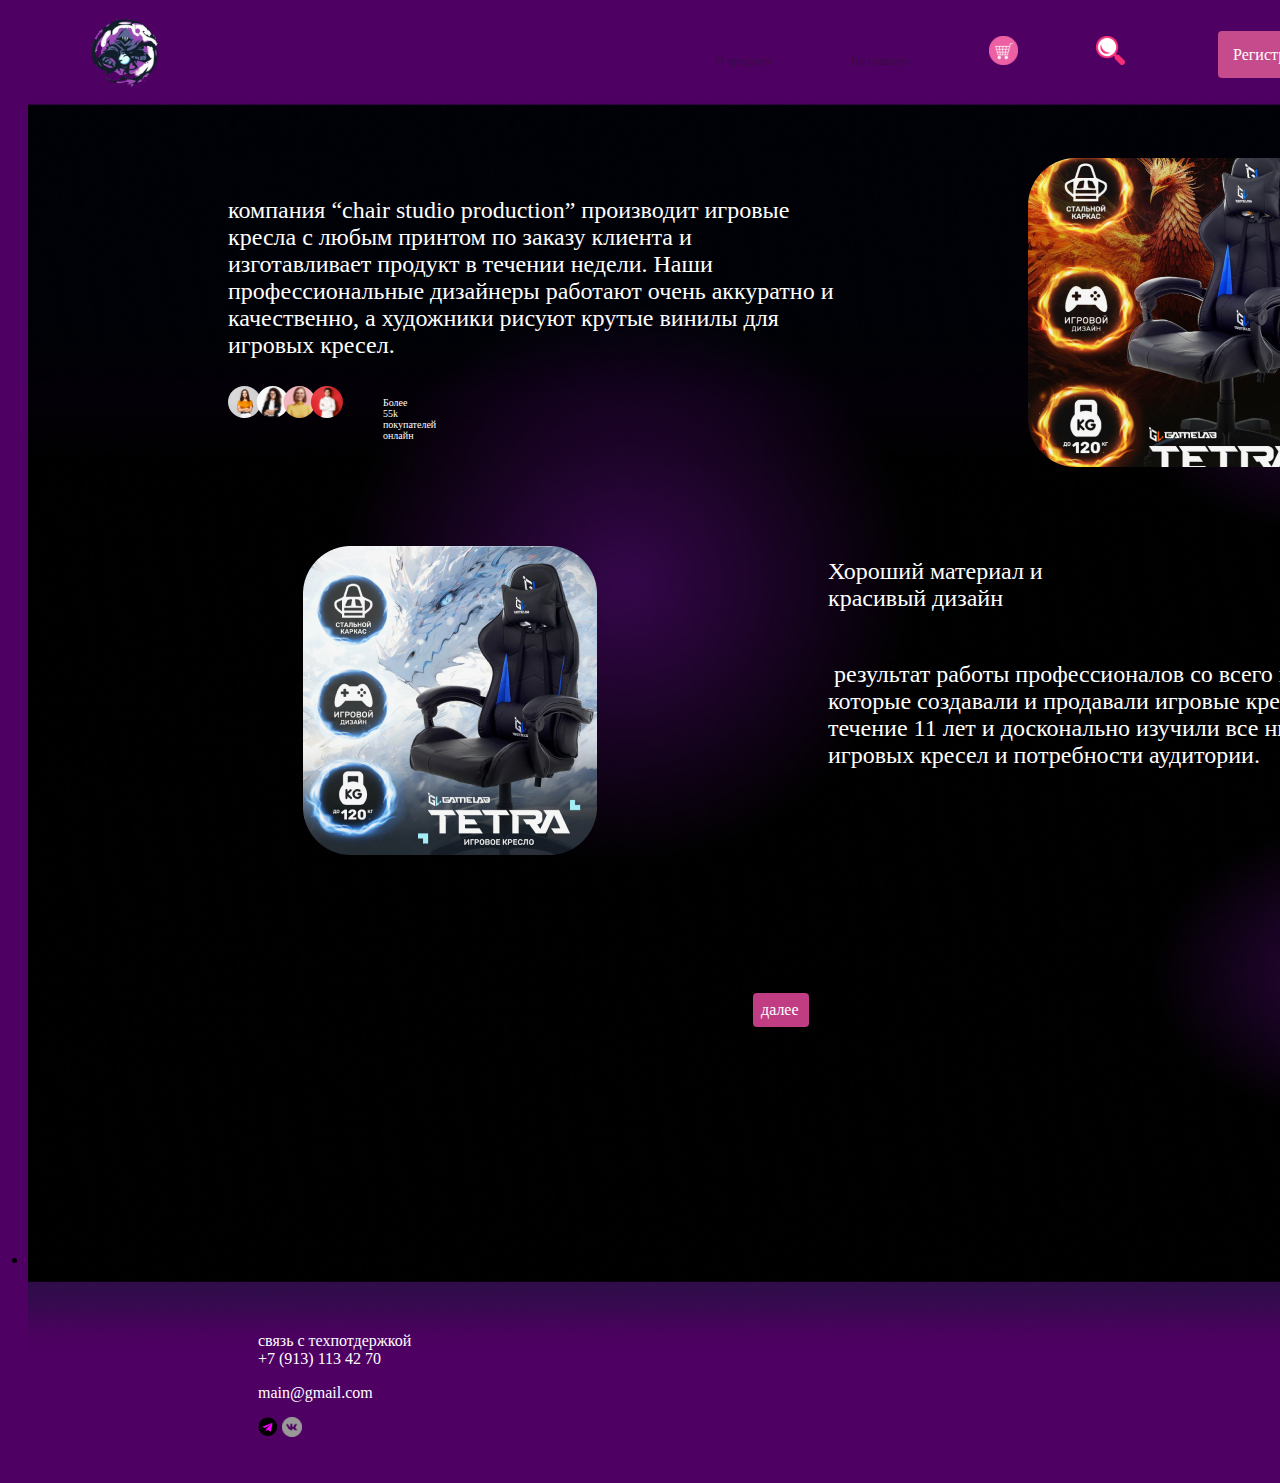
<file: мой проэкт/index.html>
<!DOCTYPE html>
<html lang="en">
<head>
    <meta charset="UTF-8">
    <meta name="viewport" content="width=device-width, initial-scale=1.0">
    <link rel="stylesheet" href="./assets/css/style.css">   
    <title>Document</title>
</head>
<body>

    <header class="header">

        <div class="container">

            <div class="header__wrap">

                    <div class="header_logo">

                             <a href="#"><li class="header_logo"><img class="header_logo" src="./assets/img/hahahaha.png" alt=""></li></a>

                         </div>

                         <div class="header_header">

                             <a href="#"><li class="header_wrap">О продукте </li></a>
                             <a href="#"><li class="header_wrap">На главную</li></a>
                             <a href="#"><li class="header_wrap"><img src="./assets/img/pngwing.com 1.svg" alt=""></li></a>
                             <a href="#"><li class="header_wrap"><img src="./assets/img/kisspng-computer-icons-icon-design-desktop-wallpaper-speech-vector-set-5aee09ed0ec558.0330362815255495490605 1.svg" alt=""></li></a>

                         </div>

                         <div class="header_button">

                         <a href="./login.html" class="header_btn">Регистрация</a>
                         <a href="./sign_in.html" class="header_btn">Выход</a>

                    </div>               

            </div>

        </div>

    </header>
    <section class="info">
        <div class="container">

            <div class="background">

                <div class="info_text">

                    <p class="prem_text">компания “chair studio production” производит игровые<br> кресла с любым принтом по заказу клиента и<br> изготавливает продукт в течении недели. Наши<br> профессиональные дизайнеры работают очень аккуратно и<br> качественно, а художники рисуют крутые винилы для<br> игровых кресел.  </div></p>

                    <div class="photo_one">
                    <img src="./assets/img/image 2.png" alt="photo_one">    
                    </div>

                    <div class="mini_ligi">
                        <img src="./assets/img/Group 1.svg" alt="mini_ligi">
                    </div>

                    <div class="mini_text">
                        <P>Более 55k  покупателей онлайн</P>
                    </div>

                    <div class="photo_two">
                        <img src="./assets/img/image 1.png" alt="photo_two">
                    </div>

                    <div class="title_text">
                        <p>Хороший материал и<br>
                            красивый дизайн</p>
                    </div>

                    <div class="mini_text__two">
                        <p> результат работы профессионалов со всего мира,<br> которые создавали и продавали игровые кресла в<br> течение 11 лет и досконально изучили все нюансы<br> игровых кресел и потребности аудитории.</p>
                    </div>

                    <div class="nuw_sectio">
                        <li class="header__item"><a href="./two.html" class="btn">далее</a></li>
                    </div>

                </div>

                    
            </div>

        </div>

    </section>
    <footer>

        <div class="footer">

            <div class="container_footer">

                <div class="footer_seti">

                    <a href="https://t.me/+run3UVQRP9RmMWNi" class="sot_logo"><img src="./assets/img_two/Group 63.png" alt="" class=""></a>
                    <a href="http://vk.com/r248man" class="sot_logo"><img src="./assets/img_two/vk v2 1.png" alt="" class=""></a>
                    <p class="swet">связь с техпотдержкой<br>
                        +7 (913) 113 42 70 </p>
                    <p class="mail">main@gmail.com</p>
                    

            </div>

        </div>

    </footer>
    
</body>
</html>
</file>
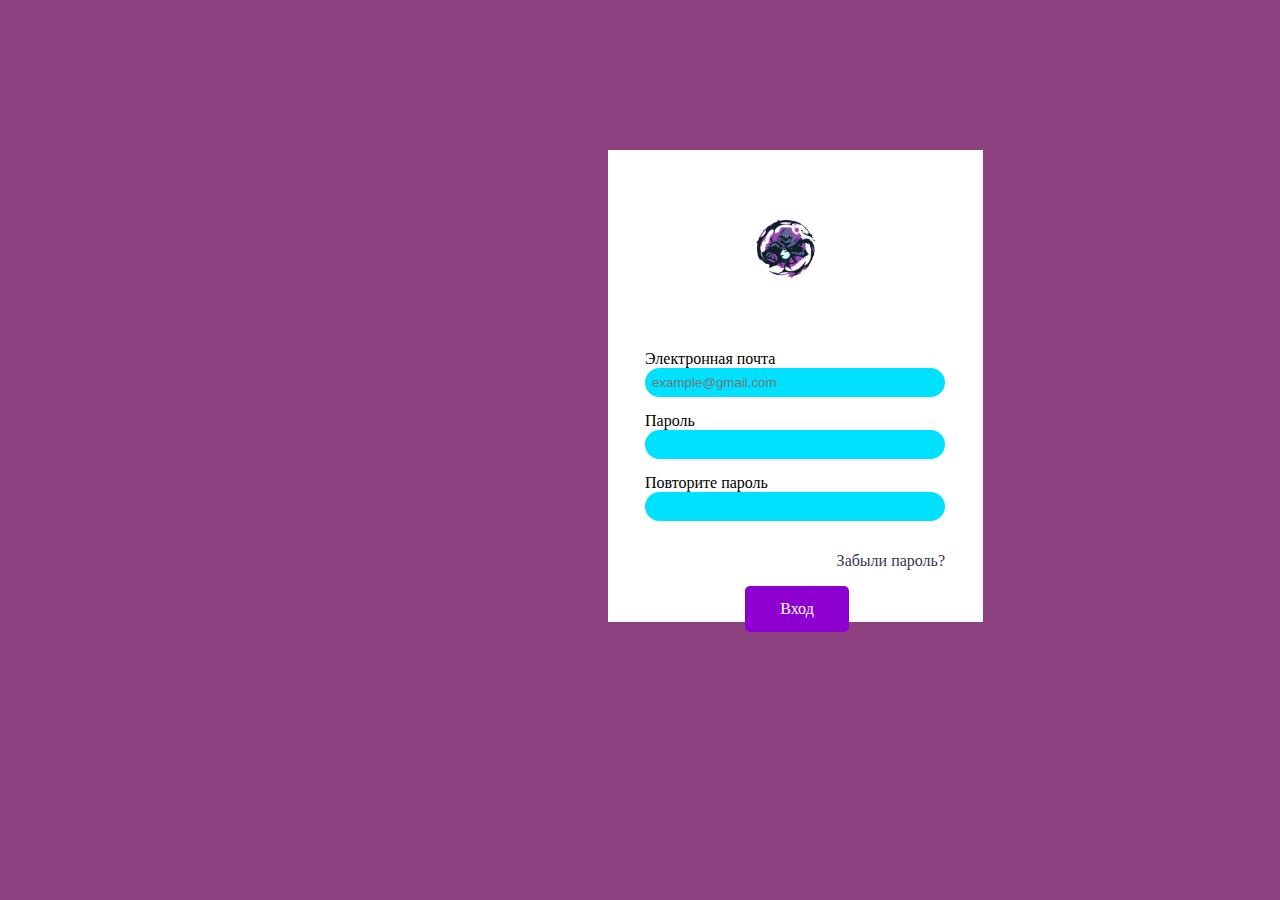
<file: мой проэкт/login.html>
<!DOCTYPE html>
<html lang="en">
<head>
    <meta charset="UTF-8">
    <meta name="viewport" content="width=device-width, initial-scale=1.0">
    <link rel="stylesheet" href="./assets/css/sign.css">
    <title>log in</title>
</head>
<body>
    <div class="box">

        <form action="" class="form">

            <img src="./assets/img/hahahaha.png" alt="logo" class="img">

            <label for="email">Электронная почта</label>
            <input type="email" placeholder="example@gmail.com" id="email">
            <label for="password">Пароль</label>
            <input type="password"  id="password">
            <label for="password">Повторите пароль</label>
            <input type="password"  id="password">
            <p>Забыли пароль?</p>
            <a href="./index.html" class="btn">Вход</a>

        </form>

    </div>
</body>
</html>
</file>
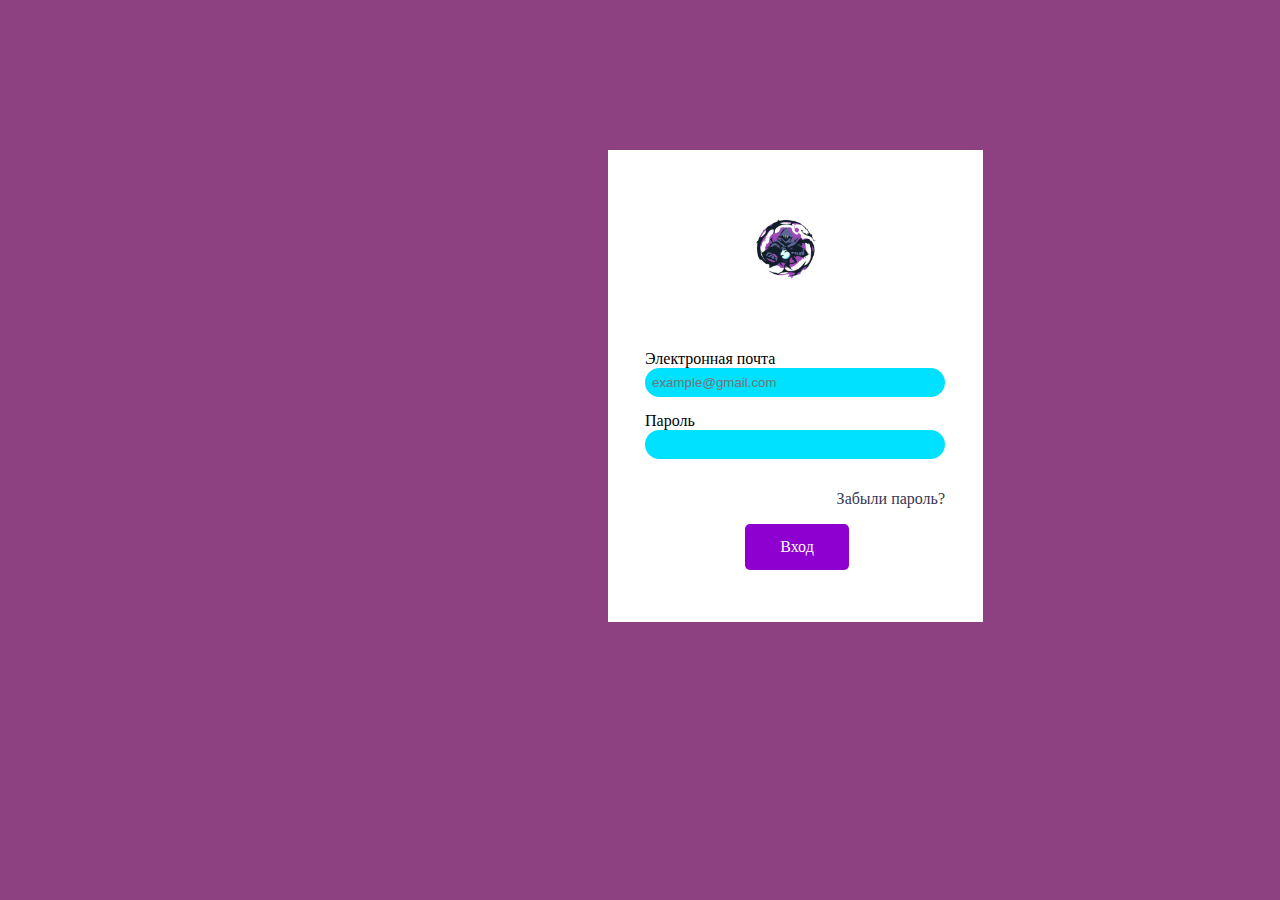
<file: мой проэкт/sign_in.html>
<!DOCTYPE html>
<html lang="en">
<head>
    <meta charset="UTF-8">
    <meta name="viewport" content="width=device-width, initial-scale=1.0">
    <link rel="stylesheet" href="./assets/css/sign.css">
    <title>log in</title>
</head>
<body>
    <div class="box">

        <form action="" class="form">

            <img src="./assets/img/hahahaha.png" alt="logo" class="img">

            <label for="email">Электронная почта</label>
            <input type="email" placeholder="example@gmail.com" id="email">
            <label for="password">Пароль</label>
            <input type="password"  id="password">
            <p>Забыли пароль?</p>
            <a href="./index.html" class="btn">Вход</a>

        </form>

    </div>
</body>
</html>
</file>
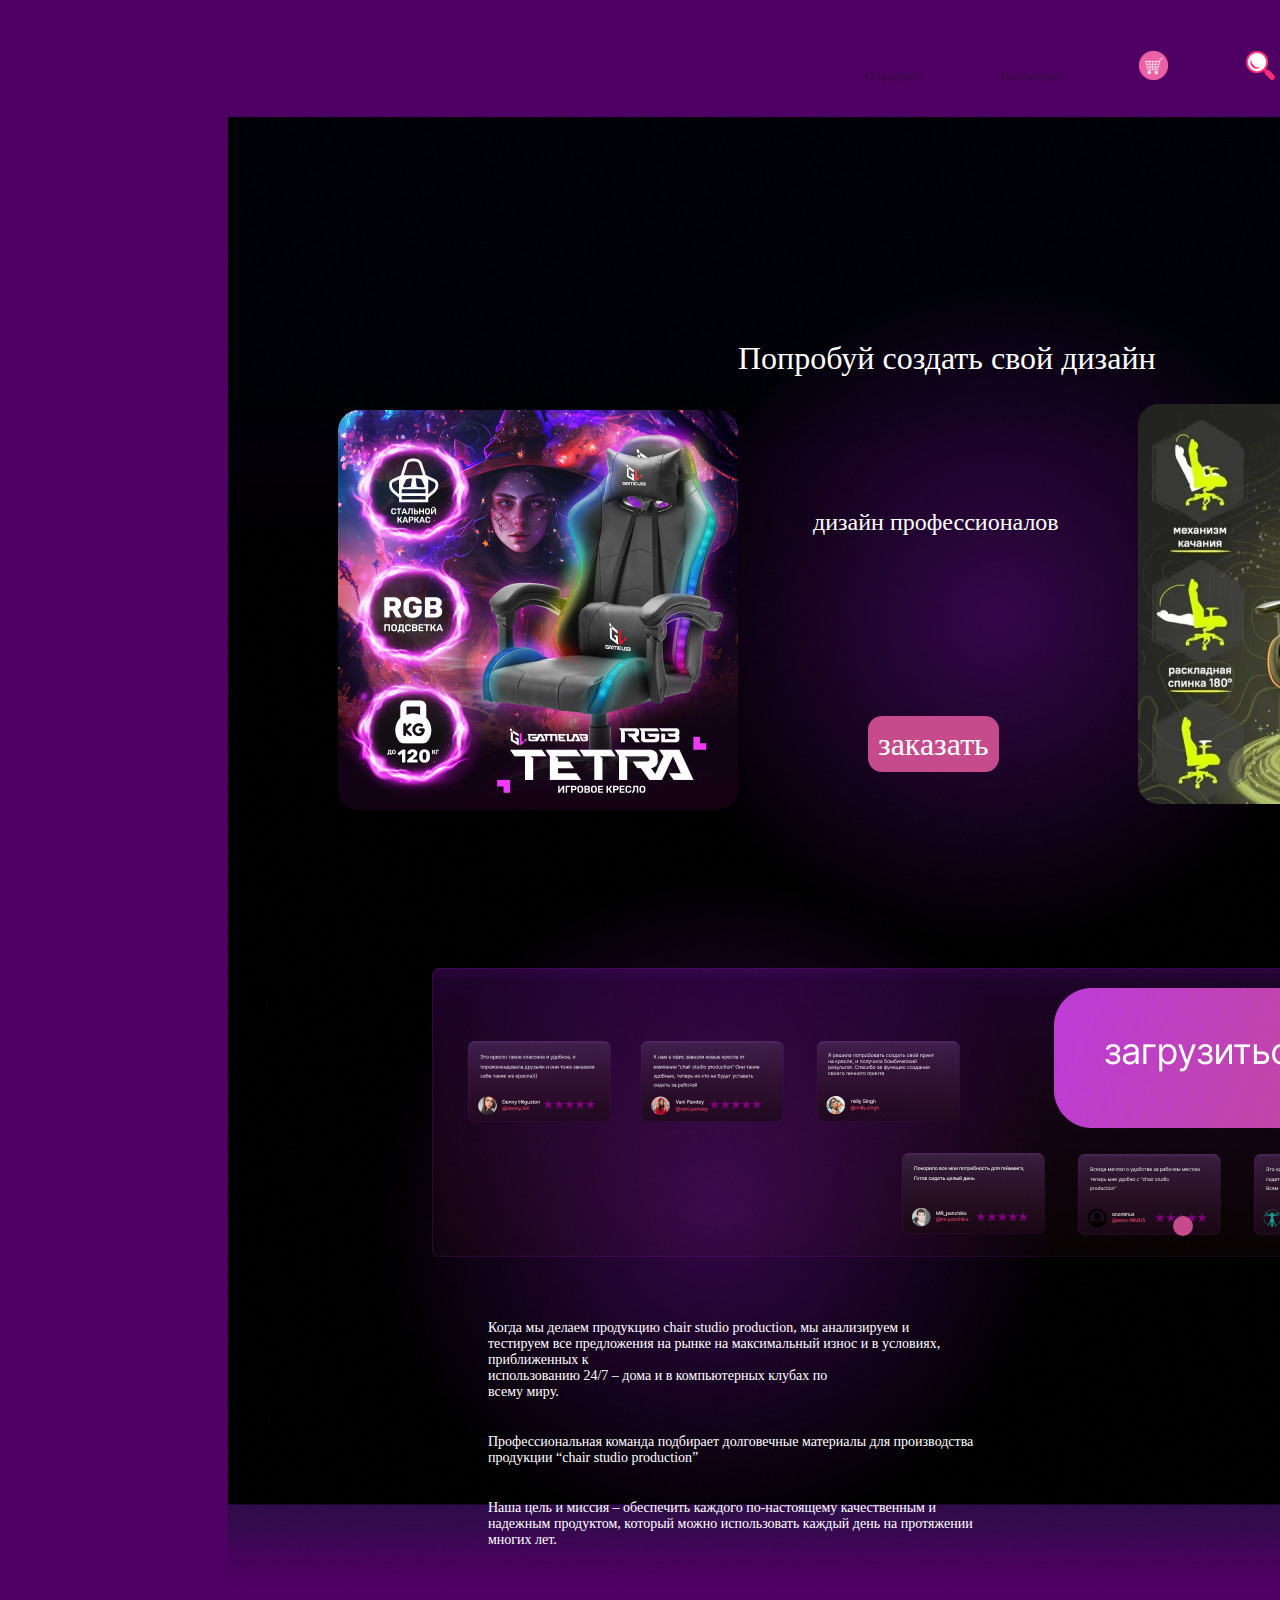
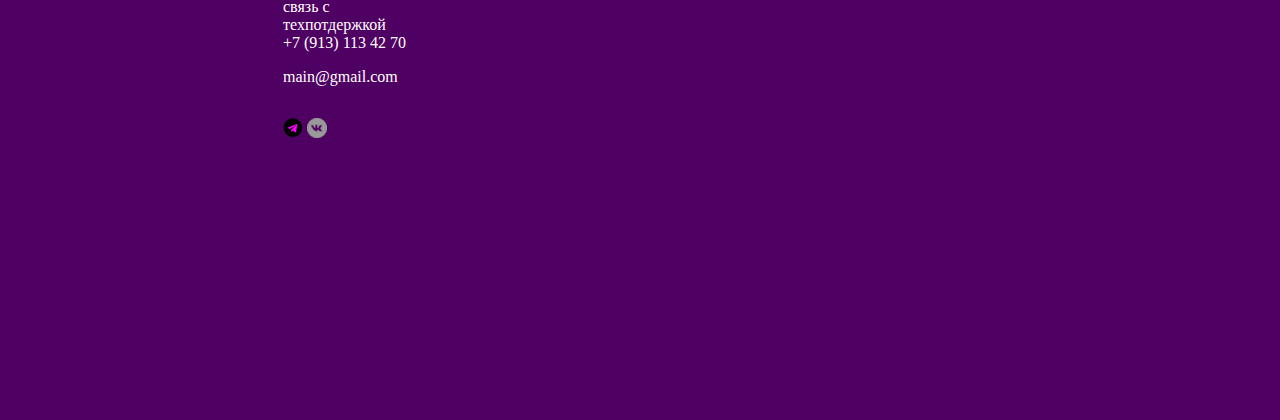
<file: мой проэкт/two.html>
<!DOCTYPE html>
<html lang="en">
<head>
    <meta charset="UTF-8">
    <meta name="viewport" content="width=device-width, initial-scale=1.0">
    <link rel="stylesheet" href="./assets/css/two.css">
    <title>Document</title>
</head>
<body>

    <header class="header">

        <div class="container">

            <div class="header__wrap">

                <div class="background">

                    <div class="header_logo">

                             <a href="#"><li class="header_logo"><img class="header_logo" src="./assets/img/hahahaha.png" alt=""></li></a>

                         </div>

                         <div class="header_header">

                             <a href="#"><li class="header_wrap">О продукте </li></a>
                             <a href="./index.html"><li class="header_wrap">На главную</li></a>
                             <a href="#"><li class="header_wrap"><img src="./assets/img/pngwing.com 1.svg" alt=""></li></a>
                             <a href="#"><li class="header_wrap"><img src="./assets/img/kisspng-computer-icons-icon-design-desktop-wallpaper-speech-vector-set-5aee09ed0ec558.0330362815255495490605 1.svg" alt=""></li></a>

                         </div>

                         <div class="header_button">

                         <a href="./login.html" class="header_btn">Регистрация</a>
                         <a href="./sign_in.html" class="header_btn">Выход</a>

                    </div>  
                    
                </div>

            </div>

        </div>

    </header>

    <section class="http">

        <div class="conteiner">

            <div class="title">

                <p class="text__title">
                    Попробуй создать свой дизайн  
                </p>
                <p class="mini__title">
                    дизайн профессионалов
                </p>
            </div>

            <div class="img__1">
                <img src="./assets/img_two/orig 2.png" alt="photo__3">
            </div>
            <div class="img__2">
                <img src="./assets/img_two/orig 1.png" alt="photo__2">
            </div>
            <div class="img__3">
                <img src="./assets/img_two/Group 63 (1).png" alt="photo__1">
            </div>
            <div class="btn__1">
                <a href="#" class="btn__1">заказать</a>
            </div>
            <div class="text">
                <p>Когда мы делаем продукцию chair studio production, мы анализируем и<br> тестируем все предложения на рынке на максимальный износ и в условиях,<br> приближенных к<br> использованию 24/7 – дома и в компьютерных клубах по<br> всему миру.</p>
                <p>Профессиональная команда подбирает долговечные материалы для производства<br> продукции “chair studio production”</p>
                <p>Наша цель и миссия – обеспечить каждого по-настоящему качественным и<br> надежным продуктом, который можно использовать каждый день на протяжении<br> многих лет.</p>
            </div>

        </div>

    </section>

    <footer>

        <div class="footer">

            <div class="container_footer">

                <div class="footer_seti">

                    <a href="https://t.me/+run3UVQRP9RmMWNi" class="sot_logo"><img src="./assets/img_two/Group 63.png" alt="" class=""></a>
                    <a href="http://vk.com/r248man" class="sot_logo"><img src="./assets/img_two/vk v2 1.png" alt="" class=""></a>
                    <p class="swet">связь с техпотдержкой<br>
                        +7 (913) 113 42 70 </p>
                    <p class="mail">main@gmail.com</p>
                    

            </div>

        </div>

    </footer>
    
</body>
</html>
</file>
<file: мой проэкт/assets/css/style.css>
.header {
  max-height: 65px;
}

body{
  background-color: #4F0063;
  background-size: cover;
}
.container{
  width: 1440PX;
  padding: 900PX;
  margin: 0 auto;
  padding: 0 20px;
  position: relative;
  left: 200px;
}

.header_logo{
  width: 40%;
  text-decoration: none;
  display: inline-block;
  position: relative;
  left: -50px;
}

.header_wrap {
  color: #380E41;
  display: flex;
  text-decoration: none;
  font-size: 12px;
  padding: 37px;
  display: inline-block;
  position: relative;
  left: 450px;
  bottom: 105px;
}

.header_btn{
  color: #fff;
  background-color: #C54B8C;
  padding: 15px;
  border-radius: 4px;
  text-decoration: none;
  position: relative;
  left: 970px;
  bottom: 165px;
  margin-left: 20px;
}

.background{
  background: url('../img/Group\ 57.png') no-repeat center center / cover;
  margin: 0;
  padding: 0;
  width:  100%;
  height: 140vh;
  position: relative;
  left: -200px;
    
}

.prem_text{
  color: #fff;
  font-size: 24px;
  margin-left: 200px;
  position: relative;
  top: 100px;

}

.photo_one{
  width: 0;
 position: relative;
 left: 1000px;
 bottom: 125px;
}

.mini_ligi{
  width: 0;
  position: relative;
  left: 200px;
  bottom: 210px;
}

.mini_text{
  width: 0;
  color: #fff;
  font-size: 10.01px;
  position: relative;
  left: 355px;
  bottom: 245px;
}

.photo_two{
  width: 0;
  position: relative;
  left: 275px;
  bottom: 150px;
}

.title_text{
  width:100;
  color: #fff;
  font-size: 24px;
  position: relative;
  left: 800px;
  bottom: 475px;
}

.mini_text__two{
  width:100;
  color: #fff;
  font-size: 24px;
  position: relative;
  left: 800px;
  bottom: 450px;
}

.btn{
  max-width: 40px;
  color: #fff;
  background-color: #c03d83;
  text-decoration: none;
  display: flex;
  padding: 8px;
  border-radius: 4px;
  position: relative;
  left: 725px;
  bottom: 250px;
  
}

.sot_logo{
  position: relative;
  left:250px;
  top: 60px;
}

.swet{
  color: #fff;
  position: relative;
  bottom: 65px;
  left: 250px;

}

.mail{
  color: #fff;
  position: relative;
  left: 250px;
  bottom: 65px;
}
</file>
<file: мой проэкт/assets/css/sign.css>
body {
    background-color: #8e4181;
}

    

.box {
    background-color: #fff;
    width: 375px;
    height: 472px;
    margin-left: 600px;
    margin-top: 150px;
}

.form {
    width: 300px;
    display: flex;
    flex-direction: column;
    margin-left: 37px;

}

.img {
    width: 80px;
    margin: 60px 0;
    text-align: center; 
    margin-left: 100px;
}

input {
    border: 0;
    background-color: #00E0FF;
    border-radius: 96px;
    padding: 7px;
    margin-bottom: 15px;
}
p {
    color: #363853;
    text-align: right;
}

.btn {
    color: #fff;
    background-color: #8D00CF;
    text-decoration: none;
    padding: 14px 27px;
    border-radius: 5px;
    text-align: center;
    width: 50px;
    margin-left: 100px;
}
</file>
<file: мой проэкт/assets/css/two.css>
@font-face {
    font-family: kelly;
    src: url(/assets/fons/KellySlab-Regular.ttf);
}

.header {
    max-height: 65px;
  }
  
  body{
    background-color: #4F0063;
    background-size: cover;
    display: flex;
  }
  .container{
    display: flex;
    width: 1440PX;
    padding: 900PX;
    margin: 0 auto;
    padding: 0 20px;
    position: relative;
    left: 200px;
  }
  
  .header_logo{
    display: flex;
    width: 40%;
    text-decoration: none;
    display: inline-block;
    position: relative;
    left: -500px;
  }
  
  .header_wrap {
    color: #380E41;
    display: flex;
    text-decoration: none;
    font-size: 12px;
    padding: 37px;
    display: inline-block;
    position: relative;
    left: 600px;
    bottom: 190px;
  }
  
  .header_btn{
    color: #fff;
    background-color: #C54B8C;
    padding: 15px;
    border-radius: 4px;
    text-decoration: none;
    position: relative;
    left: 1150px;
    bottom: 260px;
    margin-left: 20px;
  }
  
  .background{
          background: url('../img_two/Frame\ 9.png') no-repeat center center / cover;
          margin: 0;
          padding: 0;
          width: 280%;
          height: 165vh;
          position: relative;
          top: 100px;
            
}

.text__title{
    color: #fff;
    font-size: 32px;
    position: relative;
    top: 300px;
    left: -750px;
}

.mini__title{
    color: #fff;
    font-size: 24px;
    position: relative;
    top: 400px;
    right: 675px;
}

.img__1{
    position: relative;
    top: 250px;
    left: -1150px;
}

.img__2{
    position: relative;
    bottom: 160px;
    left: -350px;
}

.img__3{
    position: relative;
    left: -1500px;
}

.btn__1{
    color: #fff;
    background-color: #C54B8C;
    height: 0;
    width: 0;
    padding: 10px ;
    font-size: 32px;
    text-decoration: none;
    border-radius: 14px;
    position: relative;
    left: -315px;
    bottom: 500px;
    
}
.text{
    color: #fff;
    font-size: 14px;
    position: relative;
    left: -1000px;
    top: -450px;
    justify-content: space-between;
    >p{
        padding-top: 20px;
    }
}
.sot_logo{
    position: relative;
    left:-2650px;
    top: 1710px;
  }
  
  .swet{
    width: 150px;
    color: #fff;
    position: relative;
    bottom: -1550px;
    left: -2650px;
  
  }
  
  .mail{
    color: #fff;
    position: relative;
    left: -2650px;
    bottom: -1550px;
  }
</file>
